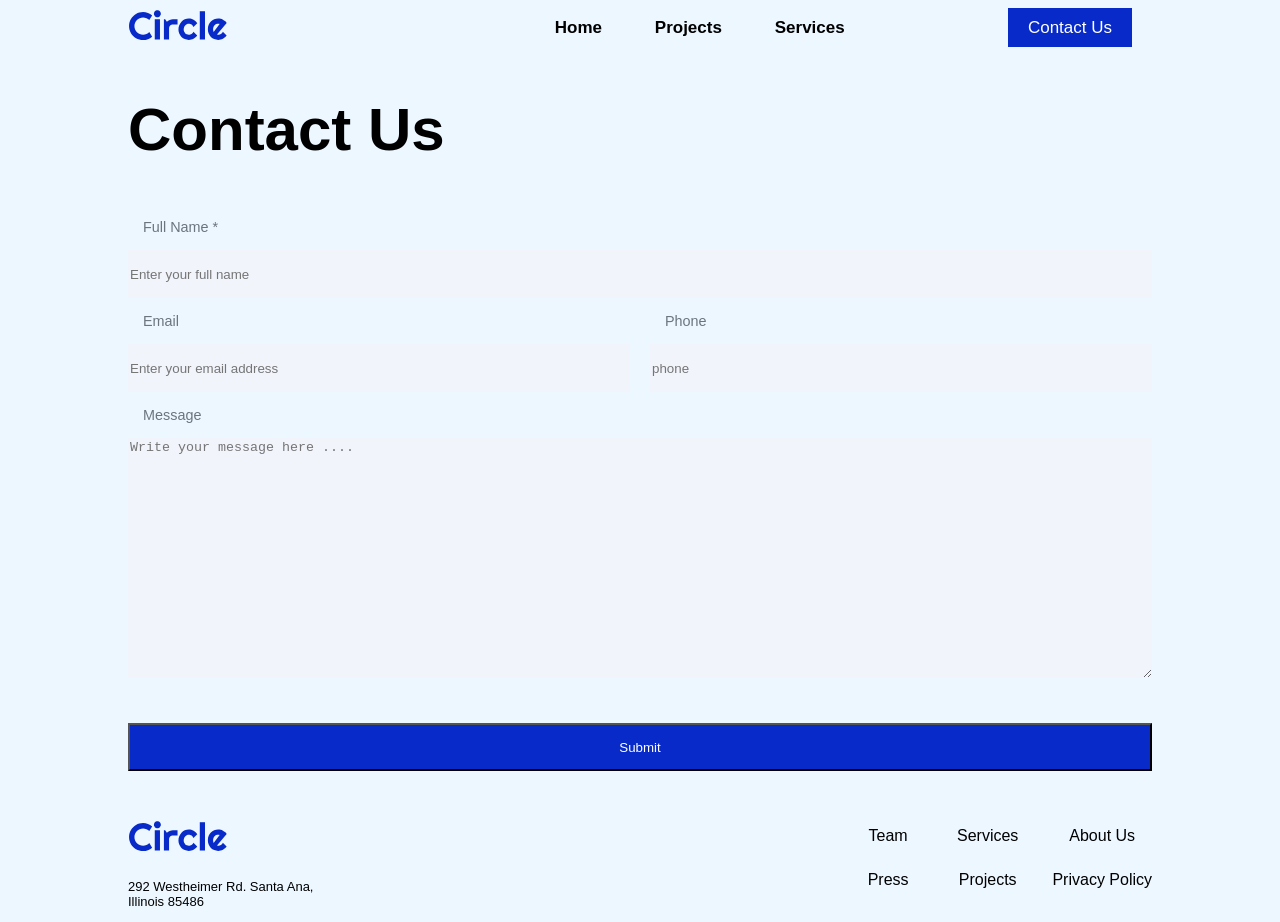
<file: pages/ContactUs.html>
<!doctype html>
<html lang="en">
  <head>
    <meta charset="UTF-8" />
    <title>Project Detail</title>
    <link rel="stylesheet" href="../css/style-home.css" />
  </head>
  <body>
    <header>
      <article class="logo">
        <object
          type="image/svg+xml"
          data="../logos-20260406T084312Z-1-001/logos/circle.svg"
          alt="Circle"
        ></object>
      </article>
      <article>
        <nav>
          <ul>
            <li><a href="../index.html">Home</a></li>
            <li><a href="project-detail.html?uuid=1">Projects</a></li>
            <li><a href="project-detail.html?uuid=1">Services</a></li>
          </ul>
        </nav>
      </article>
      <article>
        <a class="contact" href="ContactUs.html">Contact Us</a>
      </article>
    </header>
    <main>
      <h1>Contact Us</h1>
      <section class="complete-newsletter">
        <form action="#" method="post">
          <div>
            <label for="name">Full Name *</label>
            <input type="name" placeholder="Enter your full name" />
          </div>
          <div class="email-and-phone">
            <div>
              <label for="email">Email</label>
              <input type="email" id="email-input" placeholder="Enter your email address" />
            </div>
            <div>
              <label for="tel">Phone</label>
              <input type="tel" placeholder="phone" />
            </div>
          </div>
          <div>
            <label for="message">Message</label>
            <textarea
              type="message"
              rows="5"
              placeholder="Write your message here ...."
            ></textarea>
          </div>
          <button type="submit" id="btn-subscribe">Submit</button>
        </form>
      </section>
    </main>
    <footer>
      <section>
        <object
          type="image/svg+xml"
          data="../logos-20260406T084312Z-1-001/logos/circle.svg"
          alt="Circle"
        ></object>
        <p>292 Westheimer Rd. Santa Ana,<br />Illinois 85486</p>
      </section>
      <ul>
        <li>Team</li>
        <li>Services</li>
        <li>About Us</li>
        <li>Press</li>
        <li>Projects</li>
        <li>Privacy Policy</li>
      </ul>
    </footer>
    <script src="../projects.js"></script>
  </body>
</html>
</file>
<file: css/style-home.css>
body {
  font-family: Arial, Helvetica, sans-serif;
  font-size: 20px;
  max-width: 80vw;
  margin: 0 auto;
  background-color: #ecf7ff;
}
h1,
h2,
h3,
h4 {
  font-weight: bold;
}
h2 {
  margin:0 10%;
  font-size: 50px;
}
h1 {
  font-size: 60px;
}
h3 {
  font-size: 30px;
}
h4 {
  font-size: 24px;
}
a {
  text-decoration: none;
  white-space: nowrap;
  margin: 5px;
}
object[type="image/svg+xml"] {
  height: 50px;
  width: 100px;
  transition: 0.3s ease;
}
/* ---- Cabecera ---- */

.contact {
  padding: 10px 20px;
  margin-right: 20px;
  margin-top: 30px;
  background-color: #072ac8;
  color: #fff;
}
header nav a {
  color: black;
  font-weight: bold;
}
header li {
  padding: 0 10%;
}

/* ---- Héroe ---- */

#hero .text {
  display: flex;
  flex-direction: column;
  align-items: left;
  justify-content: space-between;
}
.patata {
  padding: 5%;
  background-color: #072ac8;

  color: #fff;
}
#hero li {
  text-decoration: none;
}
#hero section {
  width: 30vw;
}
#hero-images {
  display: inline-block;
  position: relative;
  max-width: 561px;
}
#dude {
  width: 90%;
}
#card-1 {
  padding: 0;
  margin: 0;
  top: -5%;
  left: -15%;
  width: 70%;
  position: absolute;
  transform: translate(-20%, -10%) scale(0.7);
}
#card-2 {
  padding: 0;
  margin: 0;
  top: 60%;
  left: 75%;
  width: 70%;
  position: absolute;
  transform: translate(-30%, -10%) scale(0.7);
}
/* --- Logos --- */
#logos {
  margin-top: 10%;
  margin-bottom: 10%;
}
#logos ul {
  display: flex;
  justify-content: space-evenly;
  list-style: none;
}
#logos li object[type="image/svg+xml"] {
  filter: grayscale(100%);
}
#logos li:hover object[type="image/svg+xml"] {
  filter: grayscale(0%);
  transform: scale(1.3);
}
footer p {
  font-size: 13px;
  font-weight: 10px;
}
/* --- Projects and services --- */
#project-content {
  width: 100%;
}
#project-content img {
  width: 100%;
  object-fit: cover;
}
#project-content h1 {
  font-size: 2rem;
}
#project-content div {
  display: flex;
  justify-content: space-between;
}
#projects,
#services section {
  display: flex;
  justify-content: space-evenly;
  flex-wrap: wrap;
  margin-bottom: 10%;
  align-items: left;
}
#projects article,
#services article {
  transition: 0.3s ease;
  margin: 40px 0;
  min-width: 300px;
  background-color: #fff;
  max-width: 20%;
  box-shadow: -5px 10px 5px rgb(184, 180, 180);
}
#projects article:hover,
#services article:hover {
  box-shadow: -10px 14px 2px rgb(184, 180, 180);
  transform: scale(1.05);
}

#projects p,
#projects h3,
#services p,
#services h3,
#services object[type="image/svg+xml"],
#services a,
#projects a {
  margin: 10%;
}
#services object[type="image/svg+xml"] {
  background-color: #ecf7ff;
  padding: 10% 0;
  border-radius: 50%;
}
/* --- Testimonial --- */
#testimonial {
  text-align: center;
  color: #fff;
  display: flex;
  flex-direction: column;
  align-items: center;
  justify-content: center;
  gap: 5%;
  position: relative;
  height: 900px;
  background:
    url("../testimonial-section-20260406T084315Z-1-001/testimonial-section/orbit.png")
      center,
    #292e47;
}
.emoji {
  margin: 0;
  position: absolute;
  width: 100%;
  height: 100%;
  display: grid;
  row-gap: 25%;
  grid-template-columns: repeat(3, 1fr);
  grid-template-rows: repeat(3, 100px);
  grid-template-areas:
    "a . . b"
    ". . . ."
    "c . . d";
}
.author {
  display: flex;
}
.profile {
  margin-right: 10px;
  /* transform: scale(0.85,1); */
  filter: brightness(2);
  border-radius: 50%;
  width: 100px;
  height: 100px;
}
.em1,
.em2,
.em3,
.em4 {
  transform: scale(0.5);
}
.em1 {
  grid-area: a;
}
.em2 {
  grid-area: b;
}
.em3 {
  grid-area: c;
}
.em4 {
  grid-area: d;
}
/* --- newsletter --- */
#newsletter {
  height: 400px;
  text-align: center;
  background-color: #ffc600;
  display: flex;
  flex-direction: column;
  justify-content: center;
}
#newsletter input {
  max-width: 33%;
  height: 3rem;
}
#newsletter button {
  padding: 0 15px;
  color: #FFF;
  background-color: #072ac8;
  height: 3rem;
}
input, textarea {
  border: none;
  background-color: #F2F4FC;
}
/* ---- contact section ---- */
label {
  display: block;
  padding: 15px;
  border: none;
  color: #6c757d;
  font-size: 0.9rem;
}
textarea, .complete-newsletter input {
  width: 100%;
  box-sizing: border-box;
  height: 15rem;
}
.complete-newsletter input {
  height: 3rem;
}
.email-and-phone {
  gap: 20px;
  display: flex;
}
.email-and-phone > div {
  flex: 1; /* Esto no lo entiendo*/
}
.complete-newsletter button {
  margin-top: 3em;
  width: 100%;
  height: 3rem;
  background: #072ac8;
  color: #FFF;
  align-items: center;
}
/* ---- footer ---- */
footer {
  padding-top: 40px;
  display: flex;
  justify-content: space-between;
}
footer ul {
  font-size: 0.8em;
  white-space: nowrap;
  text-align: center;
  display: grid;
  list-style: none;
  grid-template-columns: 1fr 1fr 1fr;
  gap: 10%;
  grid-template-rows: 1fr 1fr;
}
#projects img {
  object-fit: cover;
  width: 100%;
  height: 250px;
}
@media (max-width: 480px) {
  /* Cabecera */
  header {
    align-items: center;
    padding-top: 30px;
    display: flex;
    flex-direction: column;
    justify-content: space-between;
    font-size: 17px;
  }
  header a {
    margin-top: 15px;
  }
  header nav {
    width: 60px;
    height: 30px;
    margin-bottom: 30px;
    position: relative;
    background: url("../hamburger-svgrepo-com.svg") no-repeat center;
    background-size: 30px;
    transition: 0.3s ease;
  }
  header article {
    margin-bottom: 20px;
  }
  header article.logo {
    order: 1;
  }
  header article:last-child {
    order: 2;
    
  }
  header article:nth-child(2) {
    order: 3;
  }
  header nav:hover {
    background: none;
    height: 200px;
  }
  header nav:hover ul,
  header a {
    opacity: 1;
  }
  header nav ul {
    transition: 0.3s ease;
    padding-left: 0;
    margin-left: 0;
    height: 200px;
    position: absolute;
    top: 10px;
    opacity: 0;
    display: flex;
    flex-direction: column;
    list-style: none;
    align-items: center;
    justify-content: space-evenly;
  }
 
}
@media (max-width: 899px) {
    /* Cabecera */
  header {
    align-items: center;
    padding-top: 30px;
    display: flex;
    flex-direction: column;
    justify-content: space-between;
    font-size: 17px;
  }
  header a {
    margin-top: 15px;
  }
  header nav {
    width: 60px;
    height: 30px;
    margin-bottom: 90px;
    background-size: 30px;
    transition: 0.3s ease;
  }
  header article {
    margin-bottom: 20px;
  }
  header article.logo {
    order: 1;
  }
  header article:last-child {
    order: 2;
  }
  header article:nth-child(2) {
    order: 3;
  }
  header nav ul {
    padding-left: 0;
    margin-left: 0;
    height: 200px;
    top: 10px;
    display: flex;
    flex-direction: column;
    list-style: none;
    align-items: center;
    justify-content: space-evenly;
  }
 /* Héroe */
  #hero {
    margin-top: 5%;
    display: grid;
    justify-content: space-evenly;
    justify-items: center;
    grid-template-columns: 1fr;
    gap: 10%;
  }
  #hero section {
    min-width: 300px;
  }
  #hero .text {
    height: 800px;
  }
  #logos ul {
    margin-top: 30%;
    flex-direction: column;
    align-items: center;
    gap: 30px;
  }
    .emoji {
    width: 0;
    opacity: 0;
  }
  .em1,
.em2,
.em3,
.em4 {
  transform: scale(0.35);
}
}
@media (max-width: 1604px) and (min-width: 900px) {
  header {
    align-items: center;
    display: flex;
    flex-direction: row;
    justify-content: space-between;
    font-size: 17px;
  }
  header nav ul {
    display: flex;
    list-style: none;
    justify-content: space-evenly;
  }
  #hero {
    margin: 0 5%;
    display: grid;
    justify-content: space-evenly;
    justify-items: center;
    gap: 10%;
    grid-template-columns: 1fr;
    grid-template-rows: 1fr 1fr;
  }
  #hero section {
    min-width: 750px;
  }
  #hero-images {
    width: 90%;

  }
  #hero .text {
    min-width: 700px;
    height: 400px;

  }
}

@media (min-width: 1605px) {
  /* ---- Cabecera ---- */
  header {
    align-items: center;
    display: flex;
    flex-direction: row;
    justify-content: space-between;
    font-size: 17px;
  }
  header nav ul {
    display: flex;
    list-style: none;
    justify-content: space-evenly;
  }
  /* --- Héroe --- */
  #hero {
    margin-top: 5%;
    display: grid;
    justify-content: space-evenly;
    justify-items: center;
    gap: 10%;
    grid-template-columns: 1fr 1fr;
  }
  #hero section {
    min-width: 555px;
  }
}
</file>
